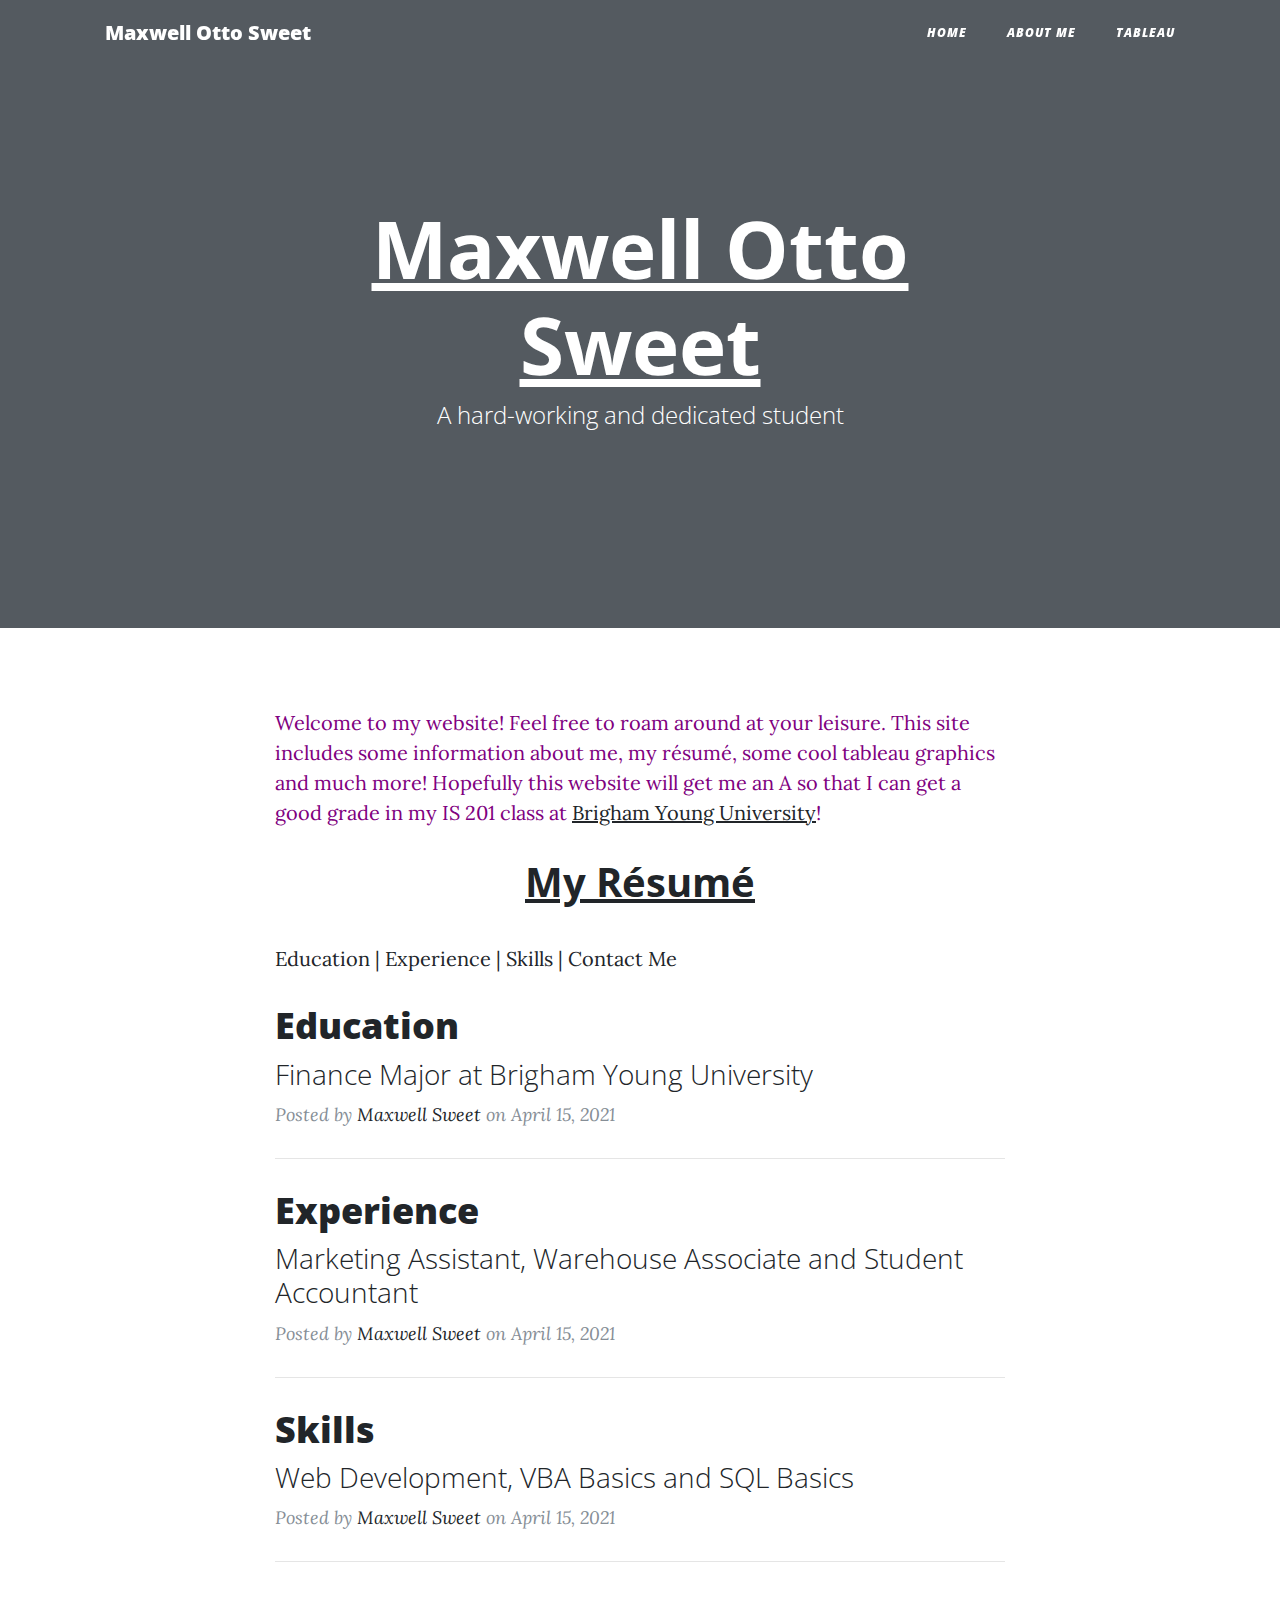
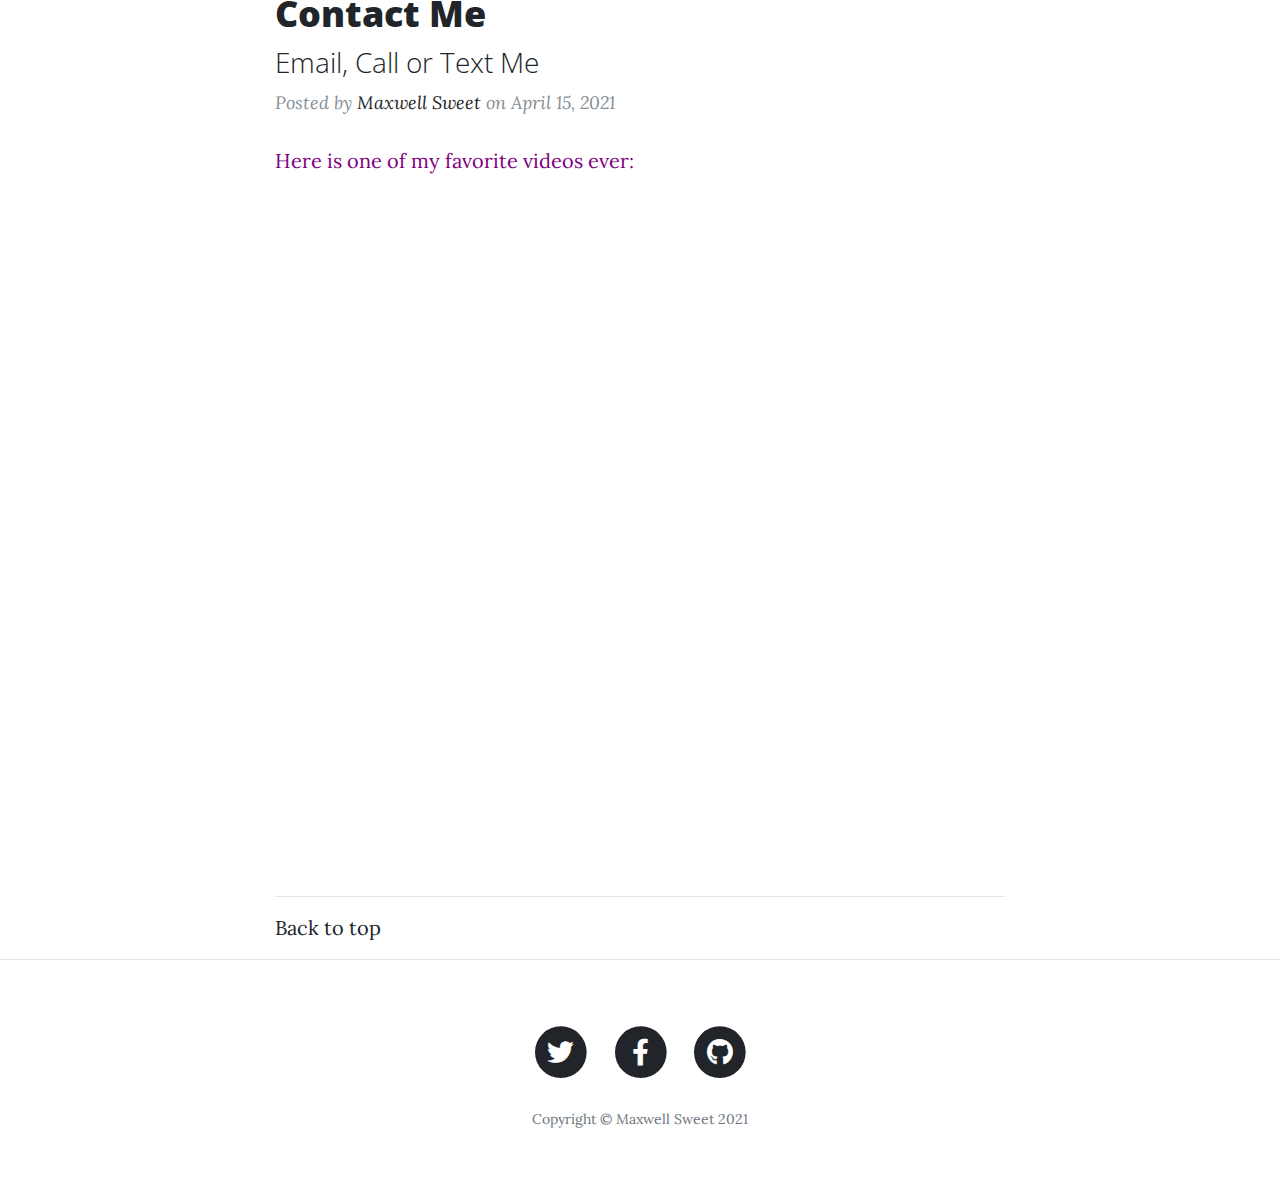
<file: index.html>
<!--Maxwell Sweet 4/17/21-->
<!DOCTYPE html>
<html lang="en">

<head>

  <meta charset="utf-8">
  <meta name="viewport" content="width=device-width, initial-scale=1, shrink-to-fit=no">
  <meta name="description" content="">
  <meta name="author" content="">

  <title>Maxwell Sweet - Home page</title>

  <!-- Bootstrap core CSS -->
  <link href="vendor/bootstrap/css/bootstrap.min.css" rel="stylesheet">

  <!-- Custom fonts for this template -->
  <link href="vendor/fontawesome-free/css/all.min.css" rel="stylesheet" type="text/css">
  <link href='https://fonts.googleapis.com/css?family=Lora:400,700,400italic,700italic' rel='stylesheet' type='text/css'>
  <link href='https://fonts.googleapis.com/css?family=Open+Sans:300italic,400italic,600italic,700italic,800italic,400,300,600,700,800' rel='stylesheet' type='text/css'>

  <!-- Custom styles for this template -->
  <link href="styles/clean-blog.min.css" rel="stylesheet">
  <link href="styles/mystyles.css" rel="stylesheet" type="text/css"


</head>

<body>

  <!-- Navigation -->
  <nav class="navbar navbar-expand-lg navbar-light fixed-top" id="mainNav">
    <div class="container">
      <a class="navbar-brand" href="index.html">Maxwell Otto Sweet</a>
      <button class="navbar-toggler navbar-toggler-right" type="button" data-toggle="collapse" data-target="#navbarResponsive" aria-controls="navbarResponsive" aria-expanded="false" aria-label="Toggle navigation">
        Menu
        <i class="fas fa-bars"></i>
      </button>
      <div class="collapse navbar-collapse" id="navbarResponsive">
        <ul class="navbar-nav ml-auto">
          <li class="nav-item">
            <a class="nav-link" href="index.html" >Home</a>
          </li>
          <li class="nav-item">
            <a class="nav-link" href="html/about.html">About Me</a>
          </li>
          <li class="nav-item">
            <a class="nav-link" href="html/tableau.html">Tableau</a>
          </li>
        </ul>
      </div>
    </div>
  </nav>
  
  <!-- Page Header -->
  <header class="masthead" style="background-image: url('https://media.istockphoto.com/photos/watercolor-textured-background-picture-id887755698?k=6&m=887755698&s=612x612&w=0&h=_yEUF8gLpWjZv5IgwuWkecNVt4X4P7vpuFBKCWIuR44=')">
    <div class="overlay" id="top"> </div>
    <div class="container">
      <div class="row">
        <div class="col-lg-8 col-md-10 mx-auto">
          <div class="site-heading">
            <h1>Maxwell Otto Sweet</h1>
            <span class="subheading">A hard-working and dedicated student</span>
          </div>
        </div>
      </div>
    </div>
  </header>

  <!-- Main Content -->
  <div class="container">
    <div class="row">
      <div class="col-lg-8 col-md-10 mx-auto">
        <p>Welcome to my website! Feel free to roam around at your leisure. This site includes some information about me, my résumé, some cool tableau graphics and much more! Hopefully this website will get me an A so that I can get a good grade in my IS 201 class at <a href="https://www.byu.edu/" target="_blank">Brigham Young University</a>!</p>
        <div class="post-preview">
          <h1 class="post-title">
            My Résumé
          </h1><br>
          <a href="#edu">Education</a> |
          <a href="#exp">Experience</a> |
          <a href="#ski">Skills</a> |
          <a href="#con">Contact Me</a>
          <a href="html/education.html">
            <h2 class="post-title" id="edu">
              Education
            </h2>
            <h3 class="post-subtitle">
              Finance Major at Brigham Young University
            </h3>
          </a>
          <p class="post-meta">Posted by
            <a href="#">Maxwell Sweet</a>
            on April 15, 2021</p>
        </div>
        <hr>
        <div class="post-preview">
          <a href="html/experience.html">
            <h2 class="post-title" id="exp">
              Experience
            </h2>
            <h3 class="post-subtitle">
              Marketing Assistant, Warehouse Associate and Student Accountant
            </h3>
          </a>
          <p class="post-meta">Posted by
            <a href="#">Maxwell Sweet</a>
            on April 15, 2021</p>
        </div>
        <hr>
        <div class="post-preview">
          <a href="html/skills.html">
            <h2 class="post-title" id="ski">
              Skills
            </h2>
            <h3 class="post-subtitle">
              Web Development, VBA Basics and SQL Basics
            </h3>
          </a>
          <p class="post-meta">Posted by
            <a href="#">Maxwell Sweet</a>
            on April 15, 2021</p>
        </div>
        <hr>
        <div class="post-preview">
          <a href="html/contact.html">
            <h2 class="post-title" id="con">
              Contact Me
            </h2>
            <h3 class="post-subtitle">
              Email, Call or Text Me
            </h3>
          </a>
          <p class="post-meta">Posted by
            <a href="#">Maxwell Sweet</a>
            on April 15, 2021</p>
        </div>
        <p>Here is one of my favorite videos ever:</p>
        <iframe width="888" height="666" src="https://www.youtube.com/embed/cVsQLlk-T0s" title="YouTube video player" frameborder="0" allow="accelerometer; autoplay; clipboard-write; encrypted-media; gyroscope; picture-in-picture" allowfullscreen></iframe>
        <hr>
        <a href="#top">Back to top</a>
      </div>
    </div>
  </div>

  <hr>

  <!-- Footer -->
  <footer>
    <div class="container">
      <div class="row">
        <div class="col-lg-8 col-md-10 mx-auto">
          <ul class="list-inline text-center">
            <li class="list-inline-item">
              <a href="https://twitter.com" target="_blank">
                <span class="fa-stack fa-lg">
                  <i class="fas fa-circle fa-stack-2x"></i>
                  <i class="fab fa-twitter fa-stack-1x fa-inverse"></i>
                </span>
              </a>
            </li>
            <li class="list-inline-item">
              <a href="https://facebook.com" target="_blank">
                <span class="fa-stack fa-lg">
                  <i class="fas fa-circle fa-stack-2x"></i>
                  <i class="fab fa-facebook-f fa-stack-1x fa-inverse"></i>
                </span>
              </a>
            </li>
            <li class="list-inline-item">
              <a href="https://github.com/" target="_blank">
                <span class="fa-stack fa-lg">
                  <i class="fas fa-circle fa-stack-2x"></i>
                  <i class="fab fa-github fa-stack-1x fa-inverse"></i>
                </span>
              </a>
            </li>
          </ul>
          <p class="copyright text-muted">Copyright &copy; Maxwell Sweet 2021</p>
        </div>
      </div>
    </div>
  </footer>

  <!-- Bootstrap core JavaScript -->
  <script src="vendor/jquery/jquery.min.js"></script>
  <script src="vendor/bootstrap/js/bootstrap.bundle.min.js"></script>

  <!-- Custom scripts for this template -->
  <script src="js/clean-blog.min.js"></script>

</body>

</html>
</file>
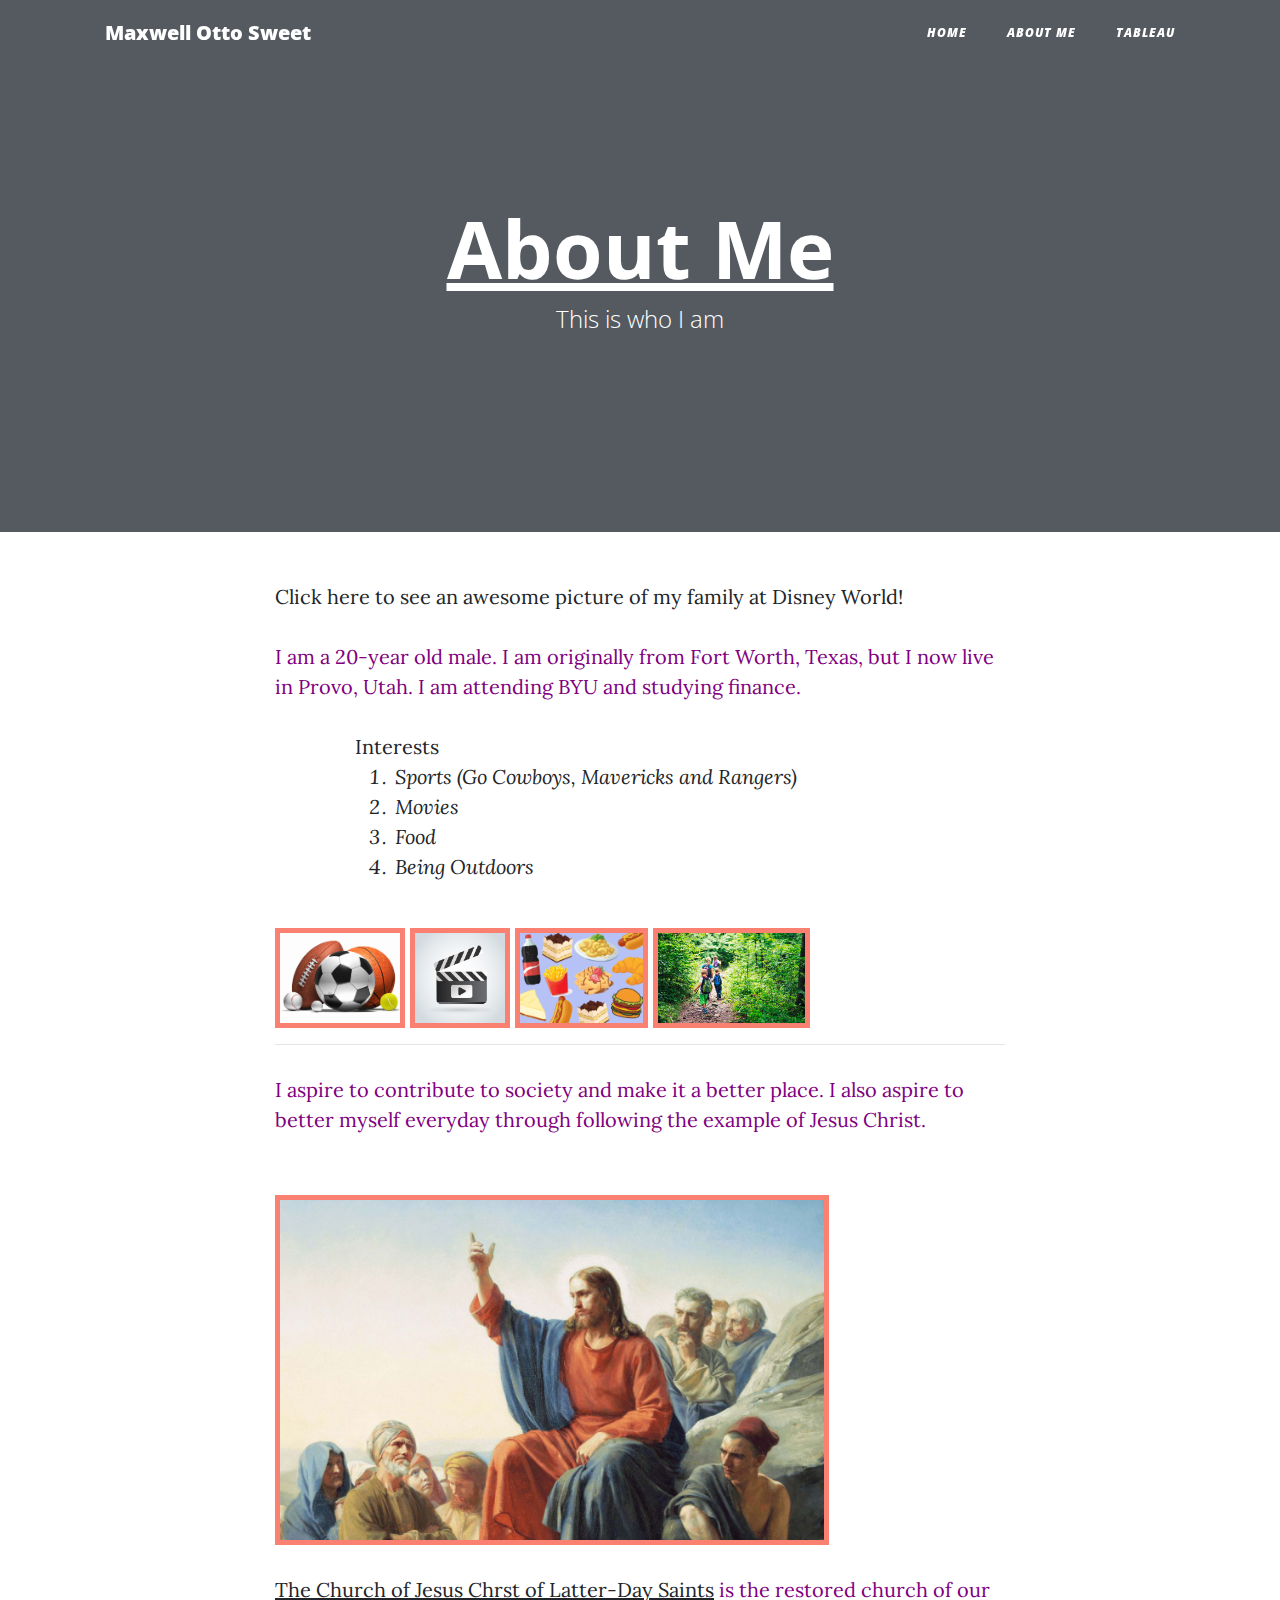
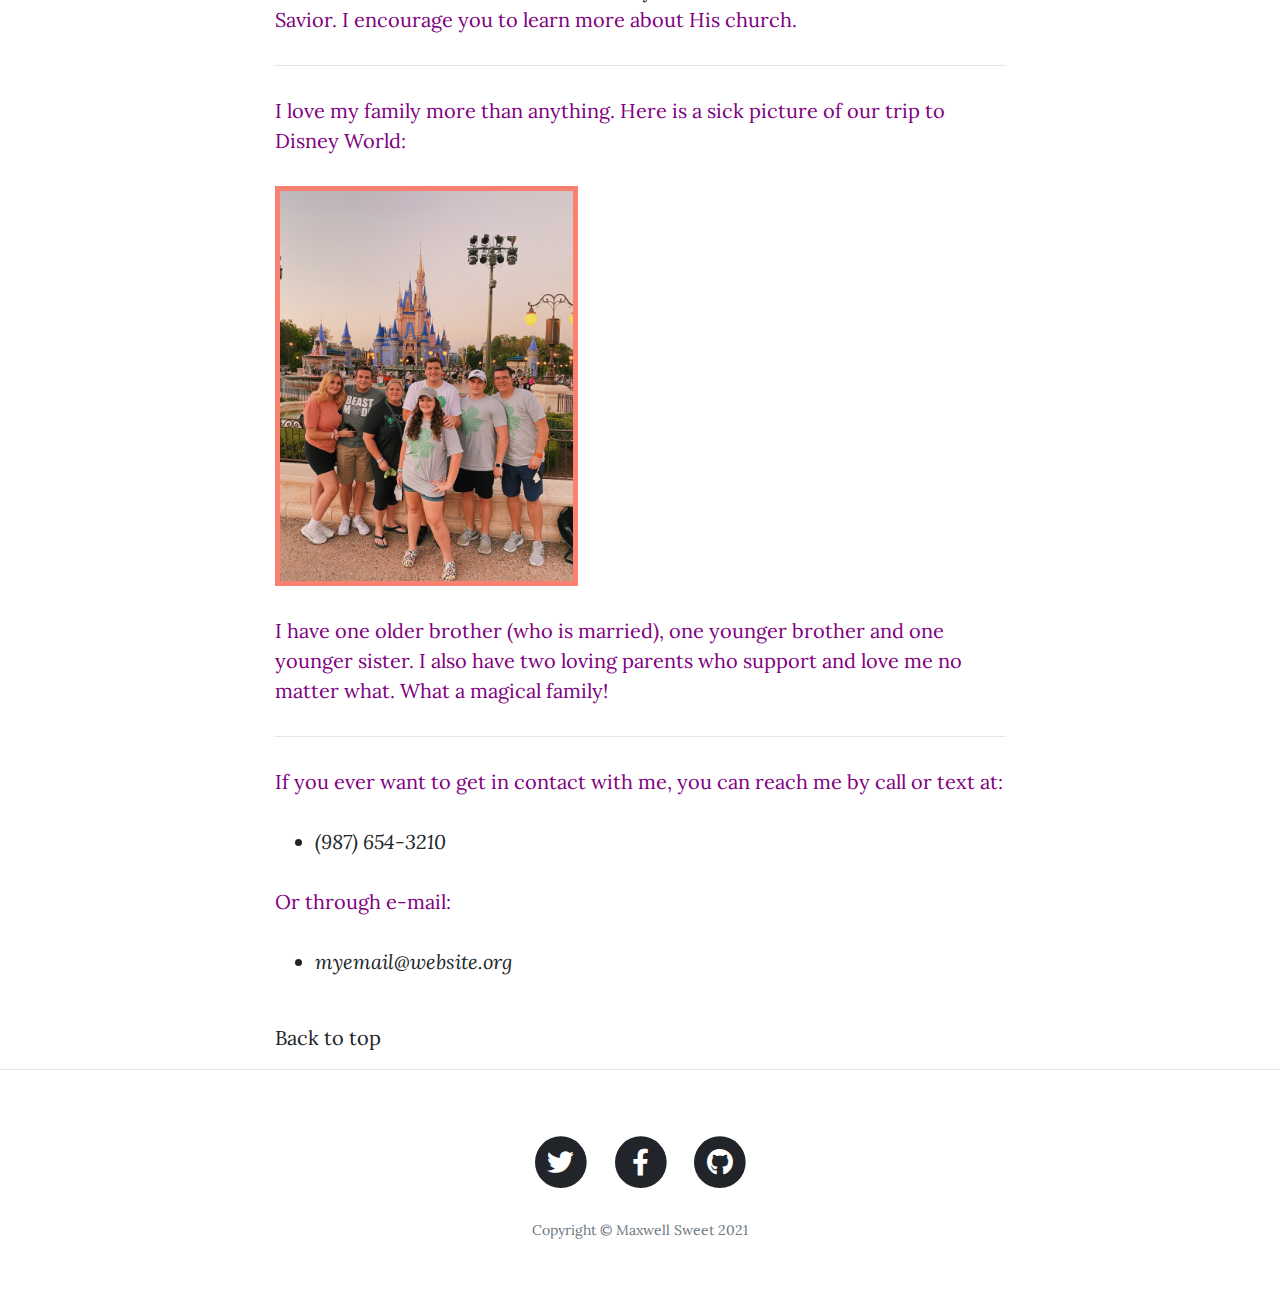
<file: html/about.html>
<!--Maxwell Sweet 4/17/21-->
<!DOCTYPE html>
<html lang="en">

<head>

  <meta charset="utf-8">
  <meta name="viewport" content="width=device-width, initial-scale=1, shrink-to-fit=no">
  <meta name="description" content="">
  <meta name="author" content="">

  <title>Maxwell Sweet - About Me</title>

  <!-- Bootstrap core CSS -->
  <link href="../vendor/bootstrap/css/bootstrap.min.css" rel="stylesheet">

  <!-- Custom fonts for this template -->
  <link href="../vendor/fontawesome-free/css/all.min.css" rel="stylesheet" type="text/css">
  <link href='https://fonts.googleapis.com/css?family=Lora:400,700,400italic,700italic' rel='stylesheet' type='text/css'>
  <link href='https://fonts.googleapis.com/css?family=Open+Sans:300italic,400italic,600italic,700italic,800italic,400,300,600,700,800' rel='stylesheet' type='text/css'>

  <!-- Custom styles for this template -->
  <link href="../styles/clean-blog.min.css" rel="stylesheet">
  <link href="../styles/mystyles.css" rel="stylesheet" type="text/css"
</head>

<body>

  <!-- Navigation -->
  <nav class="navbar navbar-expand-lg navbar-light fixed-top" id="mainNav">
    <div class="container">
      <a class="navbar-brand" href="../index.html">Maxwell Otto Sweet</a>
      <button class="navbar-toggler navbar-toggler-right" type="button" data-toggle="collapse" data-target="#navbarResponsive" aria-controls="navbarResponsive" aria-expanded="false" aria-label="Toggle navigation">
        Menu
        <i class="fas fa-bars"></i>
      </button>
      <div class="collapse navbar-collapse" id="navbarResponsive">
        <ul class="navbar-nav ml-auto">
          <li class="nav-item">
            <a class="nav-link" href="../index.html">Home</a>
          </li>
          <li class="nav-item">
            <a class="nav-link" href="about.html">About Me</a>
          </li>
          <li class="nav-item">
            <a class="nav-link" href="tableau.html">Tableau</a>
          </li>
        </ul>
      </div>
    </div>
  </nav>

  <!-- Page Header -->
  <header class="masthead" style="background-image: url('https://scontent-sjc3-1.xx.fbcdn.net/v/t1.6435-9/173976097_126036959553677_7488622445416660365_n.jpg?stp=dst-jpg_s960x960&_nc_cat=102&ccb=1-6&_nc_sid=e3f864&_nc_ohc=jxeSRINBOB4AX8pRzTy&_nc_ht=scontent-sjc3-1.xx&oh=00_AT899pr_lo6cB9CHmHtKUQ0nWAHTS-N9SKbtdI7jB12WGw&oe=62A5A7E1')">
    <div class="overlay" id="top"> </div>
    <div class="container">
      <div class="row">
        <div class="col-lg-8 col-md-10 mx-auto">
          <div class="page-heading">
            <h1>About Me</h1>
            <span class="subheading">This is who I am</span>
          </div>
        </div>
      </div>
    </div>
  </header>

  <!-- Main Content -->
  <div class="container">
    <div class="row">
      <div class="col-lg-8 col-md-10 mx-auto">
        <a href="#fam">Click here to see an awesome picture of my family at Disney World!</a>
        <p>I am a 20-year old male. I am originally from Fort Worth, Texas, but I now live in Provo, Utah. I am attending BYU and studying finance.</p>
        <ol>
            <ul>
              Interests
              <ol>
                <li>Sports (Go Cowboys, Mavericks and Rangers)</li>
                <li>Movies</li>
                <li>Food</li>
                <li>Being Outdoors</li>
              </ol>
            </ul>
        </ol>
        <br>
        <img src="../images/sports.jpg" height="100" alt="sports">
        <img src="../images/movies.jpg" height="100" alt="movies">
        <img src="../images/food.jpg" height="100" alt="food">
        <img src="../images/outdoors.jpg" height="100" alt="outdoors">
        <hr>
        <p>I aspire to contribute to society and make it a better place. I also aspire to better myself everyday through following the example of Jesus Christ.</p>
        <br>
        <img src="../images/jesus.jpg" height="350" alt="Jesus Christ">
        <p><a href="https://www.churchofjesuschrist.org/?lang=eng" target="_blank">The Church of Jesus Chrst of Latter-Day Saints</a> is the restored church of our Savior. I encourage you to learn more about His church.</p>
        <hr>
        <p id="fam">I love my family more than anything. Here is a sick picture of our trip to Disney World:</p>
        <img src="../images/family.JPG" height="400" alt="my family">
        <p>I have one older brother (who is married), one younger brother and one younger sister. I also have two loving parents who support and love me no matter what. What a magical family!</p>
        <hr>
        <p>If you ever want to get in contact with me, you can reach me by call or text at:</p>
        <ul>
          <li>(987) 654-3210</li>
        </ul>
        <p>Or through e-mail:</p>
        <ul>
          <li>myemail@website.org</li>
        </ul>
        <br>
        <a href="#top">Back to top</a>
      </div>
    </div>
  </div>

  <hr>

  <!-- Footer -->
  <footer>
    <div class="container">
      <div class="row">
        <div class="col-lg-8 col-md-10 mx-auto">
          <ul class="list-inline text-center">
            <li class="list-inline-item">
              <a href="https://twitter.com" target="_blank">
                <span class="fa-stack fa-lg">
                  <i class="fas fa-circle fa-stack-2x"></i>
                  <i class="fab fa-twitter fa-stack-1x fa-inverse"></i>
                </span>
              </a>
            </li>
            <li class="list-inline-item">
              <a href="https://facebook.com" target="_blank">
                <span class="fa-stack fa-lg">
                  <i class="fas fa-circle fa-stack-2x"></i>
                  <i class="fab fa-facebook-f fa-stack-1x fa-inverse"></i>
                </span>
              </a>
            </li>
            <li class="list-inline-item">
              <a href="https://github.com/" target="_blank">
                <span class="fa-stack fa-lg">
                  <i class="fas fa-circle fa-stack-2x"></i>
                  <i class="fab fa-github fa-stack-1x fa-inverse"></i>
                </span>
              </a>
            </li>
          </ul>
          <p class="copyright text-muted">Copyright &copy; Maxwell Sweet 2021</p>
        </div>
      </div>
    </div>
  </footer>

  <!-- Bootstrap core JavaScript -->
  <script src="../vendor/jquery/jquery.min.js"></script>
  <script src="../vendor/bootstrap/js/bootstrap.bundle.min.js"></script>

  <!-- Custom scripts for this template -->
  <script src="../js/clean-blog.min.js"></script>

</body>

</html>
</file>
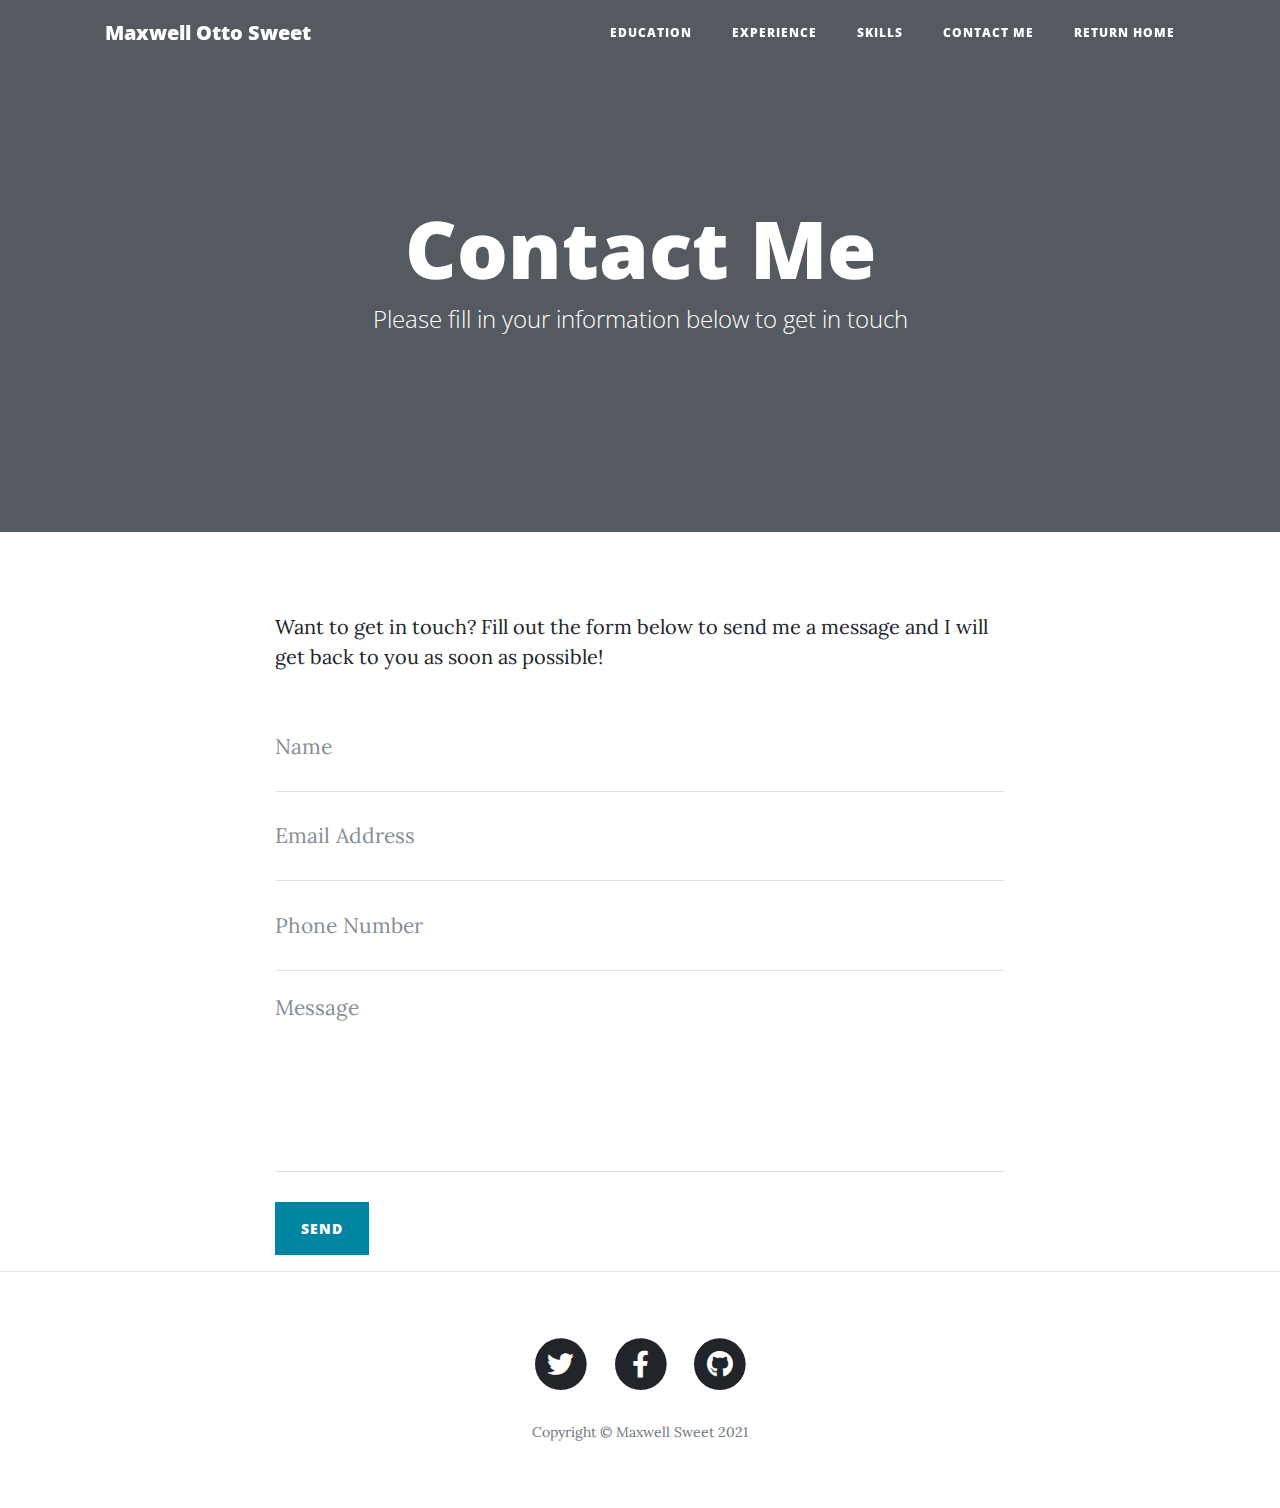
<file: html/contact.html>
<!--Maxwell Sweet 4/17/21-->
<!DOCTYPE html>
<html lang="en">

<head>

  <meta charset="utf-8">
  <meta name="viewport" content="width=device-width, initial-scale=1, shrink-to-fit=no">
  <meta name="description" content="">
  <meta name="author" content="">

  <title>Maxwell Sweet - Contact</title>

  <!-- Bootstrap core CSS -->
  <link href="../vendor/bootstrap/css/bootstrap.min.css" rel="stylesheet">

  <!-- Custom fonts for this template -->
  <link href="../vendor/fontawesome-free/css/all.min.css" rel="stylesheet" type="text/css">
  <link href='https://fonts.googleapis.com/css?family=Lora:400,700,400italic,700italic' rel='stylesheet' type='text/css'>
  <link href='https://fonts.googleapis.com/css?family=Open+Sans:300italic,400italic,600italic,700italic,800italic,400,300,600,700,800' rel='stylesheet' type='text/css'>

  <!-- Custom styles for this template -->
  <link href="../styles/clean-blog.min.css" rel="stylesheet">

</head>

<body>

  <!-- Navigation -->
  <nav class="navbar navbar-expand-lg navbar-light fixed-top" id="mainNav">
    <div class="container">
      <a class="navbar-brand" href="../index.html">Maxwell Otto Sweet</a>
      <button class="navbar-toggler navbar-toggler-right" type="button" data-toggle="collapse" data-target="#navbarResponsive" aria-controls="navbarResponsive" aria-expanded="false" aria-label="Toggle navigation">
        Menu
        <i class="fas fa-bars"></i>
      </button>
      <div class="collapse navbar-collapse" id="navbarResponsive">
        <ul class="navbar-nav ml-auto">
          <li class="nav-item">
            <a class="nav-link" href="education.html">Education</a>
          </li>
          <li class="nav-item">
            <a class="nav-link" href="experience.html">Experience</a>
          </li>
          <li class="nav-item">
            <a class="nav-link" href="skills.html">Skills</a>
          </li>
          <li class="nav-item">
            <a class="nav-link" href="contact.html">Contact Me</a>
          </li>
          <li class="nav-item">
            <a class="nav-link" href="../index.html">Return Home</a>
          </li>
        </ul>
      </div>
    </div>
  </nav>

  <!-- Page Header -->
  <header class="masthead" style="background-image: url('https://images.pexels.com/photos/163007/phone-old-year-built-1955-bakelite-163007.jpeg?auto=compress&cs=tinysrgb&h=750&w=1260')">
    <div class="overlay"></div>
    <div class="container">
      <div class="row">
        <div class="col-lg-8 col-md-10 mx-auto">
          <div class="page-heading">
            <h1>Contact Me</h1>
            <span class="subheading">Please fill in your information below to get in touch</span>
          </div>
        </div>
      </div>
    </div>
  </header>

  <!-- Main Content -->
  <div class="container">
    <div class="row">
      <div class="col-lg-8 col-md-10 mx-auto">
        <p>Want to get in touch? Fill out the form below to send me a message and I will get back to you as soon as possible!</p>
        <!-- Contact Form - Enter your email address on line 19 of the mail/contact_me.php file to make this form work. -->
        <!-- WARNING: Some web hosts do not allow emails to be sent through forms to common mail hosts like Gmail or Yahoo. It's recommended that you use a private domain email address! -->
        <!-- To use the contact form, your site must be on a live web host with PHP! The form will not work locally! -->
        <form name="sentMessage" id="contactForm" novalidate>
          <div class="control-group">
            <div class="form-group floating-label-form-group controls">
              <label>Name</label>
              <input type="text" class="form-control" placeholder="Name" id="name" required data-validation-required-message="Please enter your name.">
              <p class="help-block text-danger"></p>
            </div>
          </div>
          <div class="control-group">
            <div class="form-group floating-label-form-group controls">
              <label>Email Address</label>
              <input type="email" class="form-control" placeholder="Email Address" id="email" required data-validation-required-message="Please enter your email address.">
              <p class="help-block text-danger"></p>
            </div>
          </div>
          <div class="control-group">
            <div class="form-group col-xs-12 floating-label-form-group controls">
              <label>Phone Number</label>
              <input type="tel" class="form-control" placeholder="Phone Number" id="phone" required data-validation-required-message="Please enter your phone number.">
              <p class="help-block text-danger"></p>
            </div>
          </div>
          <div class="control-group">
            <div class="form-group floating-label-form-group controls">
              <label>Message</label>
              <textarea rows="5" class="form-control" placeholder="Message" id="message" required data-validation-required-message="Please enter a message."></textarea>
              <p class="help-block text-danger"></p>
            </div>
          </div>
          <br>
          <div id="success"></div>
          <button type="submit" class="btn btn-primary" id="sendMessageButton">Send</button>
        </form>
      </div>
    </div>
  </div>

  <hr>

  <!-- Footer -->
  <footer>
    <div class="container">
      <div class="row">
        <div class="col-lg-8 col-md-10 mx-auto">
          <ul class="list-inline text-center">
            <li class="list-inline-item">
              <a href="https://twitter.com" target="_blank">
                <span class="fa-stack fa-lg">
                  <i class="fas fa-circle fa-stack-2x"></i>
                  <i class="fab fa-twitter fa-stack-1x fa-inverse"></i>
                </span>
              </a>
            </li>
            <li class="list-inline-item">
              <a href="https://facebook.com" target="_blank">
                <span class="fa-stack fa-lg">
                  <i class="fas fa-circle fa-stack-2x"></i>
                  <i class="fab fa-facebook-f fa-stack-1x fa-inverse"></i>
                </span>
              </a>
            </li>
            <li class="list-inline-item">
              <a href="https://github.com/" target="_blank">
                <span class="fa-stack fa-lg">
                  <i class="fas fa-circle fa-stack-2x"></i>
                  <i class="fab fa-github fa-stack-1x fa-inverse"></i>
                </span>
              </a>
            </li>
          </ul>
          <p class="copyright text-muted">Copyright &copy; Maxwell Sweet 2021</p>
        </div>
      </div>
    </div>
  </footer>

  <!-- Bootstrap core JavaScript -->
  <script src="../vendor/jquery/jquery.min.js"></script>
  <script src="../vendor/bootstrap/js/bootstrap.bundle.min.js"></script>

  <!-- Contact Form JavaScript -->
  <script src="../js/jqBootstrapValidation.js"></script>
  <script src="../js/contact_me.js"></script>

  <!-- Custom scripts for this template -->
  <script src="../js/clean-blog.min.js"></script>

</body>

</html>
</file>
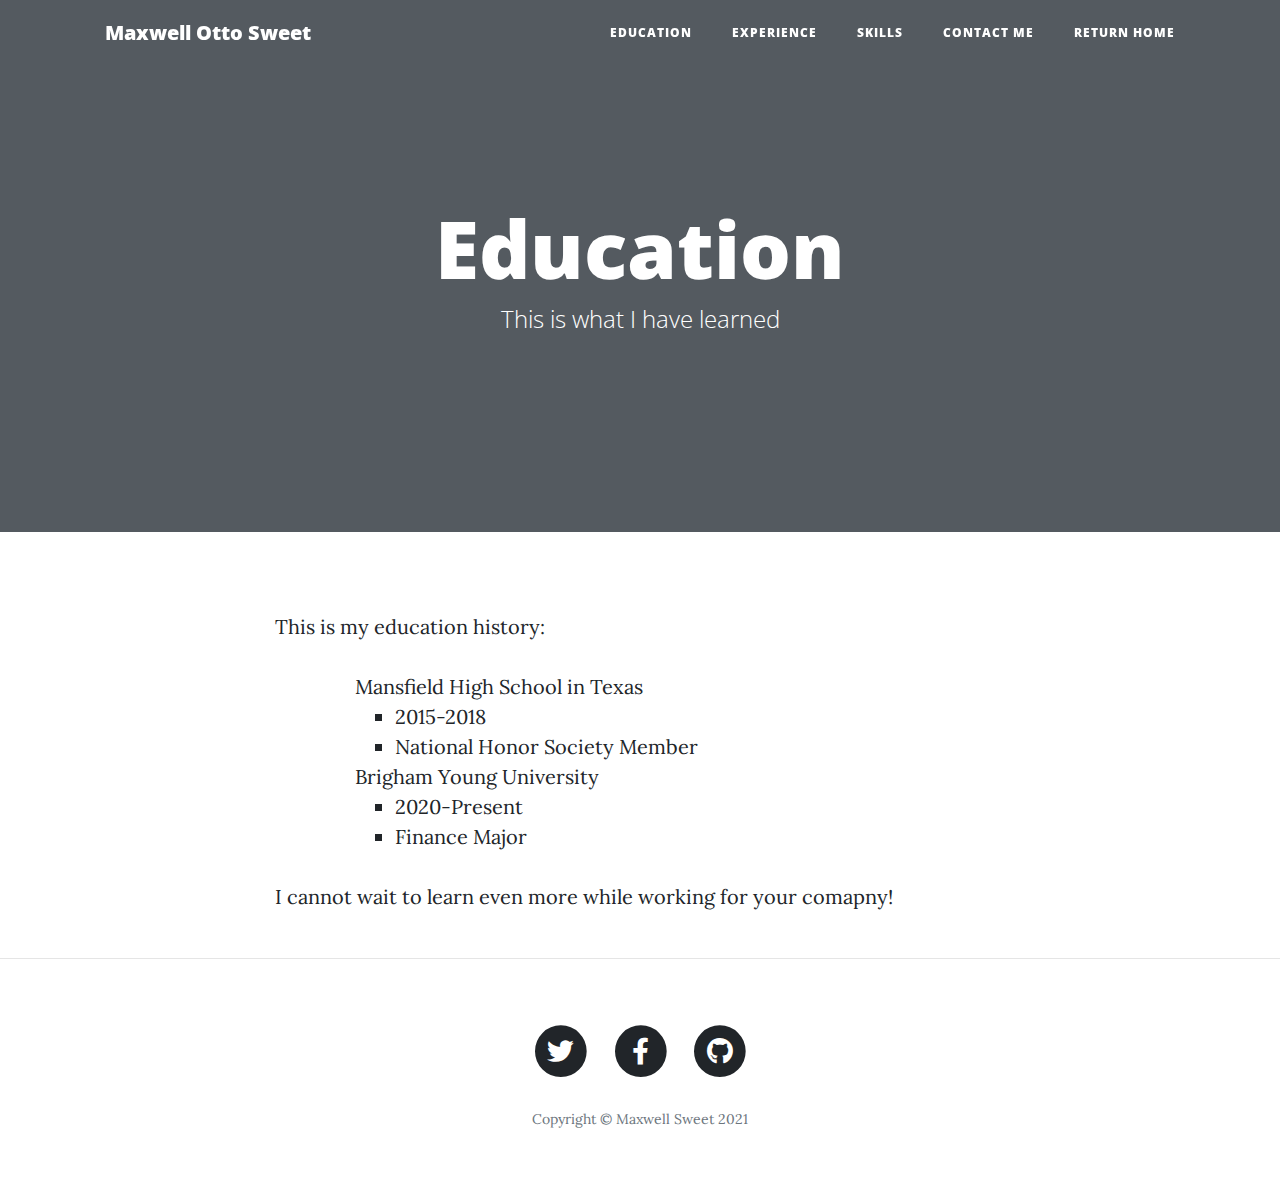
<file: html/education.html>
<!--Maxwell Sweet 4/17/21-->
<!DOCTYPE html>
<html lang="en">

<head>

  <meta charset="utf-8">
  <meta name="viewport" content="width=device-width, initial-scale=1, shrink-to-fit=no">
  <meta name="description" content="">
  <meta name="author" content="">

  <title>Maxwell Sweet - Education</title>

  <!-- Bootstrap core CSS -->
  <link href="../vendor/bootstrap/css/bootstrap.min.css" rel="stylesheet">

  <!-- Custom fonts for this template -->
  <link href="../vendor/fontawesome-free/css/all.min.css" rel="stylesheet" type="text/css">
  <link href='https://fonts.googleapis.com/css?family=Lora:400,700,400italic,700italic' rel='stylesheet' type='text/css'>
  <link href='https://fonts.googleapis.com/css?family=Open+Sans:300italic,400italic,600italic,700italic,800italic,400,300,600,700,800' rel='stylesheet' type='text/css'>

  <!-- Custom styles for this template -->
  <link href="../styles/clean-blog.min.css" rel="stylesheet">

</head>

<body>

  <!-- Navigation -->
  <nav class="navbar navbar-expand-lg navbar-light fixed-top" id="mainNav">
    <div class="container">
      <a class="navbar-brand" href="../index.html">Maxwell Otto Sweet</a>
      <button class="navbar-toggler navbar-toggler-right" type="button" data-toggle="collapse" data-target="#navbarResponsive" aria-controls="navbarResponsive" aria-expanded="false" aria-label="Toggle navigation">
        Menu
        <i class="fas fa-bars"></i>
      </button>
      <div class="collapse navbar-collapse" id="navbarResponsive">
        <ul class="navbar-nav ml-auto">
          <li class="nav-item">
            <a class="nav-link" href="education.html">Education</a>
          </li>
          <li class="nav-item">
            <a class="nav-link" href="experience.html">Experience</a>
          </li>
          <li class="nav-item">
            <a class="nav-link" href="skills.html">Skills</a>
          </li>
          <li class="nav-item">
            <a class="nav-link" href="contact.html">Contact Me</a>
          </li>
          <li class="nav-item">
            <a class="nav-link" href="../index.html">Return Home</a>
          </li>
        </ul>
      </div>
    </div>
  </nav>

  <!-- Page Header -->
  <header class="masthead" style="background-image: url('https://i.pinimg.com/564x/7d/7f/94/7d7f94a13e8d5e0752198707d6d3082c.jpg')">
    <div class="overlay"></div>
    <div class="container">
      <div class="row">
        <div class="col-lg-8 col-md-10 mx-auto">
          <div class="page-heading">
            <h1>Education</h1>
            <span class="subheading">This is what I have learned</span>
          </div>
        </div>
      </div>
    </div>
  </header>

  <!-- Main Content -->
  <div class="container">
    <div class="row">
      <div class="col-lg-8 col-md-10 mx-auto">
        <p>This is my education history:</p>
        <ol>
          <ul>
            Mansfield High School in Texas
            <ul>
              <li> 2015-2018</li>
              <li>National Honor Society Member</li>
            </ul>
          </ul>
          <ul>
            Brigham Young University
            <ul>
              <li>2020-Present</li>
              <li>Finance Major</li>
            </ul>
          </ul>
        </ol>
        <p>I cannot wait to learn even more while working for your comapny!</p>
      </div>
    </div>
  </div>

  <hr>

  <!-- Footer -->
  <footer>
    <div class="container">
      <div class="row">
        <div class="col-lg-8 col-md-10 mx-auto">
          <ul class="list-inline text-center">
            <li class="list-inline-item">
              <a href="https://twitter.com" target="_blank">
                <span class="fa-stack fa-lg">
                  <i class="fas fa-circle fa-stack-2x"></i>
                  <i class="fab fa-twitter fa-stack-1x fa-inverse"></i>
                </span>
              </a>
            </li>
            <li class="list-inline-item">
              <a href="https://facebook.com" target="_blank">
                <span class="fa-stack fa-lg">
                  <i class="fas fa-circle fa-stack-2x"></i>
                  <i class="fab fa-facebook-f fa-stack-1x fa-inverse"></i>
                </span>
              </a>
            </li>
            <li class="list-inline-item">
              <a href="https://github.com/" target="_blank">
                <span class="fa-stack fa-lg">
                  <i class="fas fa-circle fa-stack-2x"></i>
                  <i class="fab fa-github fa-stack-1x fa-inverse"></i>
                </span>
              </a>
            </li>
          </ul>
          <p class="copyright text-muted">Copyright &copy; Maxwell Sweet 2021</p>
        </div>
      </div>
    </div>
  </footer>

  <!-- Bootstrap core JavaScript -->
  <script src="../vendor/jquery/jquery.min.js"></script>
  <script src="../vendor/bootstrap/js/bootstrap.bundle.min.js"></script>

  <!-- Custom scripts for this template -->
  <script src="../js/clean-blog.min.js"></script>

</body>

</html>
</file>
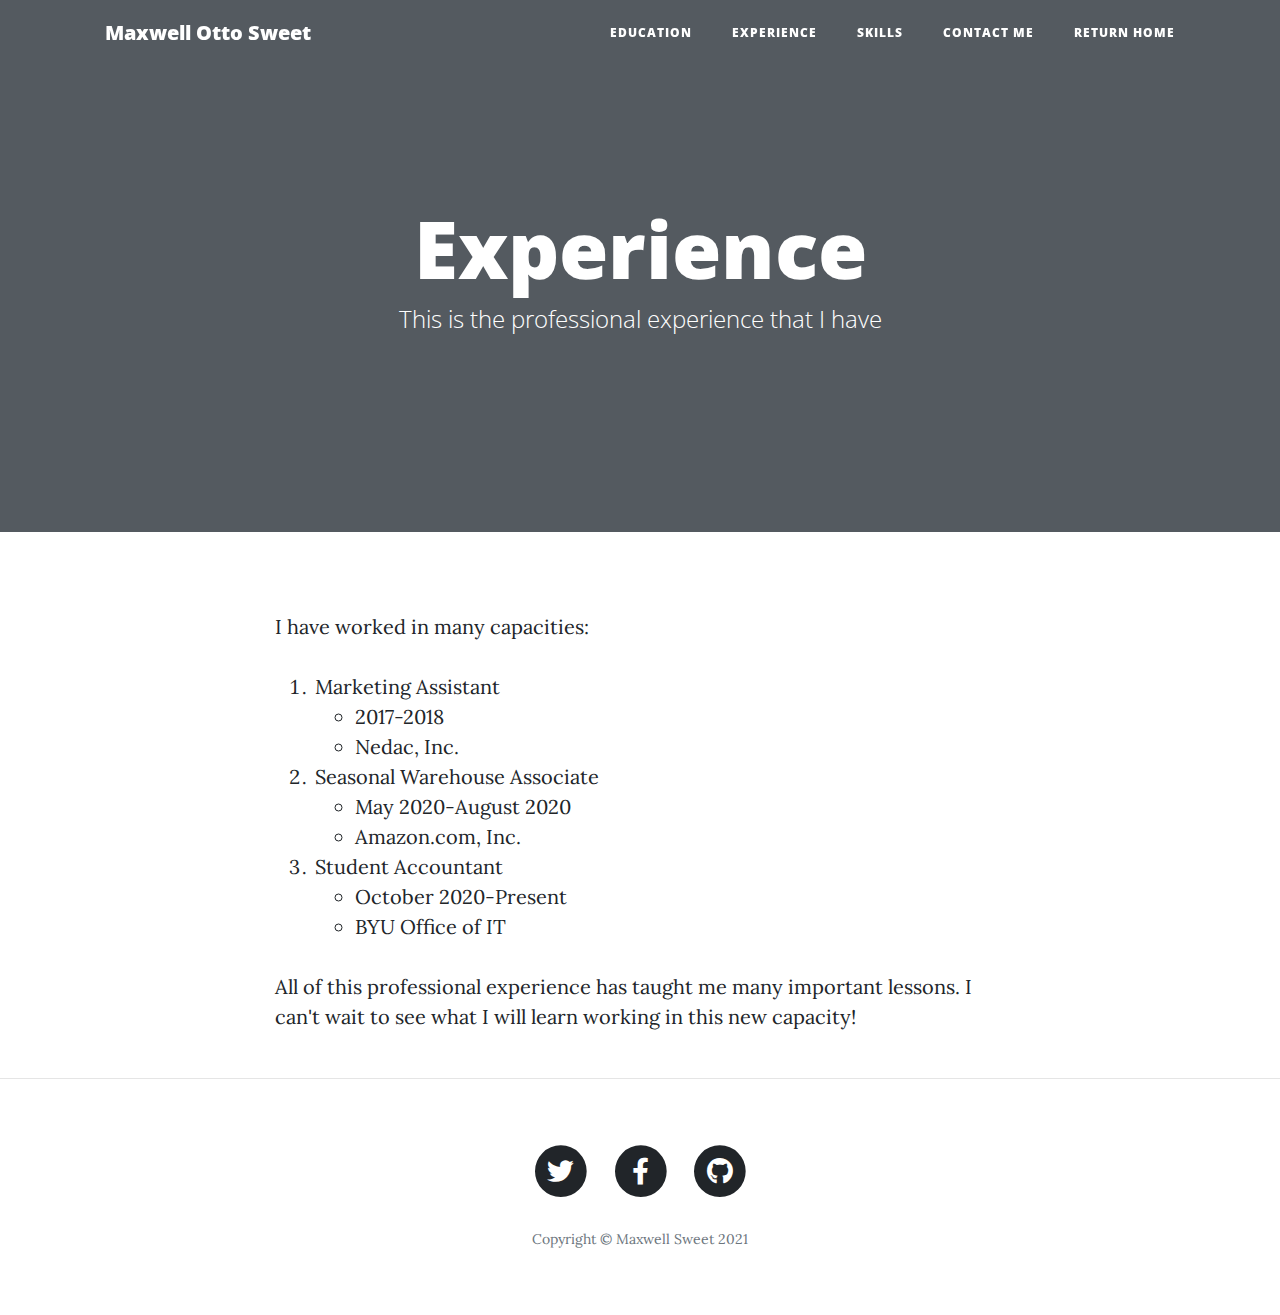
<file: html/experience.html>
<!--Maxwell Sweet 4/17/21-->
<!DOCTYPE html>
<html lang="en">

<head>

  <meta charset="utf-8">
  <meta name="viewport" content="width=device-width, initial-scale=1, shrink-to-fit=no">
  <meta name="description" content="">
  <meta name="author" content="">

  <title>Maxwell Sweet - Experience</title>

  <!-- Bootstrap core CSS -->
  <link href="../vendor/bootstrap/css/bootstrap.min.css" rel="stylesheet">

  <!-- Custom fonts for this template -->
  <link href="../vendor/fontawesome-free/css/all.min.css" rel="stylesheet" type="text/css">
  <link href='https://fonts.googleapis.com/css?family=Lora:400,700,400italic,700italic' rel='stylesheet' type='text/css'>
  <link href='https://fonts.googleapis.com/css?family=Open+Sans:300italic,400italic,600italic,700italic,800italic,400,300,600,700,800' rel='stylesheet' type='text/css'>

  <!-- Custom styles for this template -->
  <link href="../styles/clean-blog.min.css" rel="stylesheet">

</head>

<body>

  <!-- Navigation -->
  <nav class="navbar navbar-expand-lg navbar-light fixed-top" id="mainNav">
    <div class="container">
      <a class="navbar-brand" href="../index.html">Maxwell Otto Sweet</a>
      <button class="navbar-toggler navbar-toggler-right" type="button" data-toggle="collapse" data-target="#navbarResponsive" aria-controls="navbarResponsive" aria-expanded="false" aria-label="Toggle navigation">
        Menu
        <i class="fas fa-bars"></i>
      </button>
      <div class="collapse navbar-collapse" id="navbarResponsive">
        <ul class="navbar-nav ml-auto">
          <li class="nav-item">
            <a class="nav-link" href="education.html">Education</a>
          </li>
          <li class="nav-item">
            <a class="nav-link" href="experience.html">Experience</a>
          </li>
          <li class="nav-item">
            <a class="nav-link" href="skills.html">Skills</a>
          </li>
          <li class="nav-item">
            <a class="nav-link" href="contact.html">Contact Me</a>
          </li>
          <li class="nav-item">
            <a class="nav-link" href="../index.html">Return Home</a>
          </li>
        </ul>
      </div>
    </div>
  </nav>

  <!-- Page Header -->
  <header class="masthead" style="background-image: url('https://png.pngtree.com/thumb_back/fh260/background/20190223/ourmid/pngtree-pure-color-watercolor-graffiti-gradient-background-board-design-board-design-image_66713.jpg')">
    <div class="overlay"></div>
    <div class="container">
      <div class="row">
        <div class="col-lg-8 col-md-10 mx-auto">
          <div class="page-heading">
            <h1>Experience</h1>
            <span class="subheading">This is the professional experience that I have</span>
          </div>
        </div>
      </div>
    </div>
  </header>

  <!-- Main Content -->
  <div class="container">
    <div class="row">
      <div class="col-lg-8 col-md-10 mx-auto">
        <p>I have worked in many capacities:</p>
          <ol>
            <li>Marketing Assistant</li>
            <ul>
              <li> 2017-2018</li>
              <li>Nedac, Inc.</li>
            </ul>
            <li>Seasonal Warehouse Associate</li>
            <ul>
              <li>May 2020-August 2020</li>
              <li>Amazon.com, Inc.</li>
            </ul>
            <li>Student Accountant</li>
            <ul>
              <li>October 2020-Present</li>
              <li>BYU Office of IT</li>
            </ul>
          </ol>
       <p>All of this professional experience has taught me many important lessons. I can't wait to see what  I will learn working in this new capacity!</p>
      </div>
    </div>
  </div>

  <hr>

  <!-- Footer -->
  <footer>
    <div class="container">
      <div class="row">
        <div class="col-lg-8 col-md-10 mx-auto">
          <ul class="list-inline text-center">
            <li class="list-inline-item">
              <a href="https://twitter.com" target="_blank">
                <span class="fa-stack fa-lg">
                  <i class="fas fa-circle fa-stack-2x"></i>
                  <i class="fab fa-twitter fa-stack-1x fa-inverse"></i>
                </span>
              </a>
            </li>
            <li class="list-inline-item">
              <a href="https://facebook.com" target="_blank">
                <span class="fa-stack fa-lg">
                  <i class="fas fa-circle fa-stack-2x"></i>
                  <i class="fab fa-facebook-f fa-stack-1x fa-inverse"></i>
                </span>
              </a>
            </li>
            <li class="list-inline-item">
              <a href="https://github.com/" target="_blank">
                <span class="fa-stack fa-lg">
                  <i class="fas fa-circle fa-stack-2x"></i>
                  <i class="fab fa-github fa-stack-1x fa-inverse"></i>
                </span>
              </a>
            </li>
          </ul>
          <p class="copyright text-muted">Copyright &copy; Maxwell Sweet 2021</p>
        </div>
      </div>
    </div>
  </footer>

  <!-- Bootstrap core JavaScript -->
  <script src="../vendor/jquery/jquery.min.js"></script>
  <script src="../vendor/bootstrap/js/bootstrap.bundle.min.js"></script>

  <!-- Custom scripts for this template -->
  <script src="../js/clean-blog.min.js"></script>

</body>

</html>
</file>
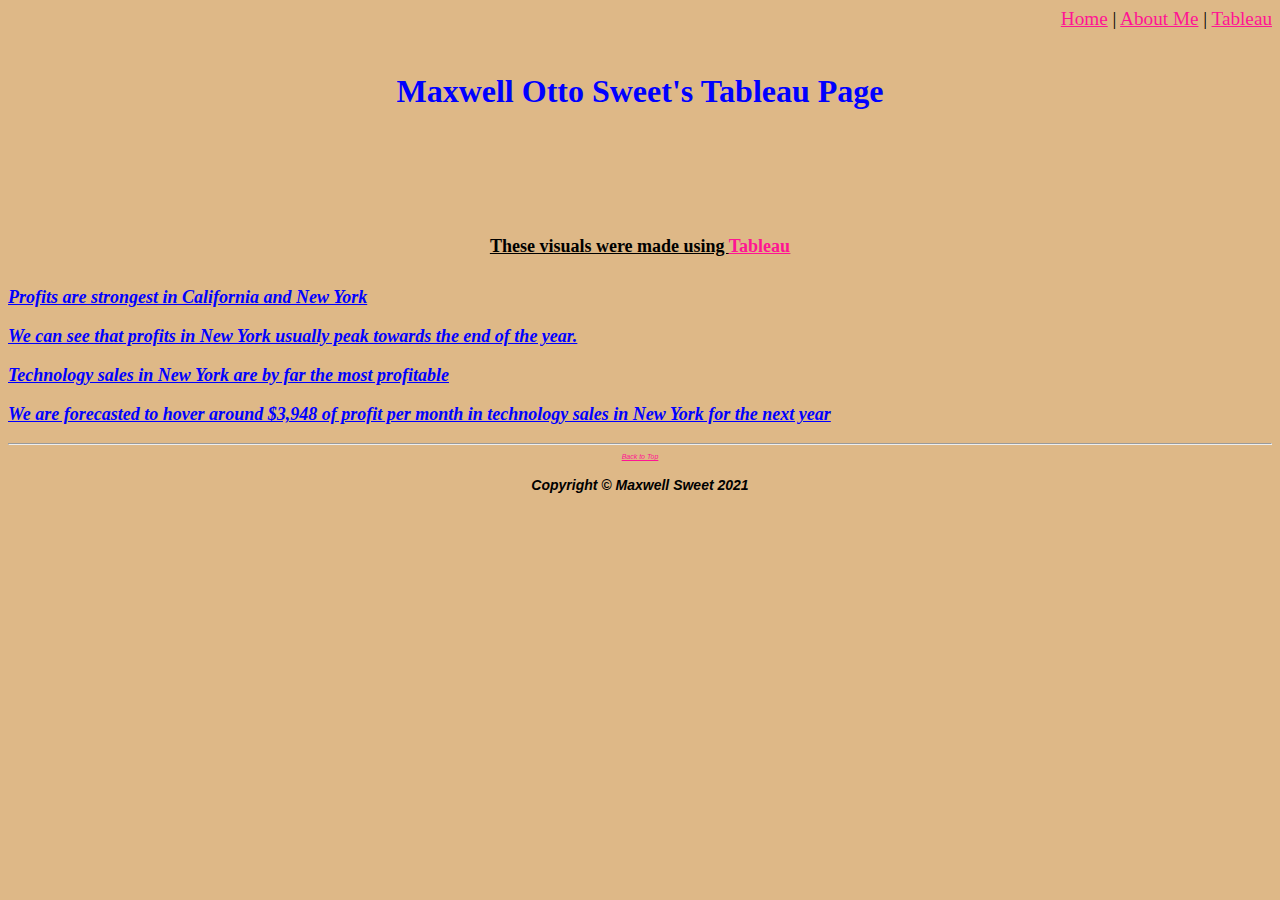
<file: html/tableau.html>
<!--Maxwell Sweet 4/17/2021-->
<!DOCTYPE html>
<html>
    <head>
        <title>Tableau Dashboard</title>
        <link href="../styles/bootstyles.css" rel="stylesheet" type="text/css">
        <div id="top" class="page"> 
            <a href="../index.html">Home</a> | 
            <a href="about.html">About Me</a> | 
            <a href="#">Tableau</a>
        </div>
        <h4 class="fullname">Maxwell Otto Sweet's Tableau Page</h4>
    </head>
    <br><br><br>
    <body>
        
        <h5 style="text-align: center;">These visuals were made using <a href="https://www.tableau.com/" target="_blank">Tableau</a></h5>
        <div class="caption">
            <div class='tableauPlaceholder' id='viz1618684570172' style='position: relative'><noscript><a href='#'><img alt='Profits per State in the U.S.A. ' src='https:&#47;&#47;public.tableau.com&#47;static&#47;images&#47;Pr&#47;ProfitsperState_16186823895190&#47;Sheet14&#47;1_rss.png' style='border: none' /></a></noscript><object class='tableauViz'  style='display:none;'><param name='host_url' value='https%3A%2F%2Fpublic.tableau.com%2F' /> <param name='embed_code_version' value='3' /> <param name='site_root' value='' /><param name='name' value='ProfitsperState_16186823895190&#47;Sheet14' /><param name='tabs' value='no' /><param name='toolbar' value='yes' /><param name='static_image' value='https:&#47;&#47;public.tableau.com&#47;static&#47;images&#47;Pr&#47;ProfitsperState_16186823895190&#47;Sheet14&#47;1.png' /> <param name='animate_transition' value='yes' /><param name='display_static_image' value='yes' /><param name='display_spinner' value='yes' /><param name='display_overlay' value='yes' /><param name='display_count' value='yes' /><param name='language' value='en' /></object></div>                <script type='text/javascript'>                    var divElement = document.getElementById('viz1618684570172');                    var vizElement = divElement.getElementsByTagName('object')[0];                    vizElement.style.width='100%';vizElement.style.height=(divElement.offsetWidth*0.75)+'px';                    var scriptElement = document.createElement('script');                    scriptElement.src = 'https://public.tableau.com/javascripts/api/viz_v1.js';                    vizElement.parentNode.insertBefore(scriptElement, vizElement);                </script>
            <p>Profits are strongest in California and New York</p>
            <div class='tableauPlaceholder' id='viz1618684814769' style='position: relative'><noscript><a href='#'><img alt='Profits in New York Over for 2013 and 2014 ' src='https:&#47;&#47;public.tableau.com&#47;static&#47;images&#47;Pr&#47;ProfitsinNewYorkoverthelast2years&#47;Sheet15&#47;1_rss.png' style='border: none' /></a></noscript><object class='tableauViz'  style='display:none;'><param name='host_url' value='https%3A%2F%2Fpublic.tableau.com%2F' /> <param name='embed_code_version' value='3' /> <param name='site_root' value='' /><param name='name' value='ProfitsinNewYorkoverthelast2years&#47;Sheet15' /><param name='tabs' value='no' /><param name='toolbar' value='yes' /><param name='static_image' value='https:&#47;&#47;public.tableau.com&#47;static&#47;images&#47;Pr&#47;ProfitsinNewYorkoverthelast2years&#47;Sheet15&#47;1.png' /> <param name='animate_transition' value='yes' /><param name='display_static_image' value='yes' /><param name='display_spinner' value='yes' /><param name='display_overlay' value='yes' /><param name='display_count' value='yes' /><param name='language' value='en' /></object></div>                <script type='text/javascript'>                    var divElement = document.getElementById('viz1618684814769');                    var vizElement = divElement.getElementsByTagName('object')[0];                    vizElement.style.width='100%';vizElement.style.height=(divElement.offsetWidth*0.75)+'px';                    var scriptElement = document.createElement('script');                    scriptElement.src = 'https://public.tableau.com/javascripts/api/viz_v1.js';                    vizElement.parentNode.insertBefore(scriptElement, vizElement);                </script>
            <p >We can see that profits in New York usually peak towards the end of the year.</p>
            <div class='tableauPlaceholder' id='viz1618684853915' style='position: relative'><noscript><a href='#'><img alt='Profits for Each Product Category in New York ' src='https:&#47;&#47;public.tableau.com&#47;static&#47;images&#47;Pr&#47;ProfitsforEachProductCategoryinNewYork&#47;Sheet16&#47;1_rss.png' style='border: none' /></a></noscript><object class='tableauViz'  style='display:none;'><param name='host_url' value='https%3A%2F%2Fpublic.tableau.com%2F' /> <param name='embed_code_version' value='3' /> <param name='site_root' value='' /><param name='name' value='ProfitsforEachProductCategoryinNewYork&#47;Sheet16' /><param name='tabs' value='no' /><param name='toolbar' value='yes' /><param name='static_image' value='https:&#47;&#47;public.tableau.com&#47;static&#47;images&#47;Pr&#47;ProfitsforEachProductCategoryinNewYork&#47;Sheet16&#47;1.png' /> <param name='animate_transition' value='yes' /><param name='display_static_image' value='yes' /><param name='display_spinner' value='yes' /><param name='display_overlay' value='yes' /><param name='display_count' value='yes' /><param name='language' value='en' /></object></div>                <script type='text/javascript'>                    var divElement = document.getElementById('viz1618684853915');                    var vizElement = divElement.getElementsByTagName('object')[0];                    vizElement.style.width='100%';vizElement.style.height=(divElement.offsetWidth*0.75)+'px';                    var scriptElement = document.createElement('script');                    scriptElement.src = 'https://public.tableau.com/javascripts/api/viz_v1.js';                    vizElement.parentNode.insertBefore(scriptElement, vizElement);                </script>
            <p>Technology sales in New York are by far the most profitable</p>
            <div class='tableauPlaceholder' id='viz1618684875807' style='position: relative'><noscript><a href='#'><img alt='Forecasted Technology Sales through November 2015 ' src='https:&#47;&#47;public.tableau.com&#47;static&#47;images&#47;Fo&#47;ForecastedTechnologySalesthroughNovember2015&#47;Sheet17&#47;1_rss.png' style='border: none' /></a></noscript><object class='tableauViz'  style='display:none;'><param name='host_url' value='https%3A%2F%2Fpublic.tableau.com%2F' /> <param name='embed_code_version' value='3' /> <param name='site_root' value='' /><param name='name' value='ForecastedTechnologySalesthroughNovember2015&#47;Sheet17' /><param name='tabs' value='no' /><param name='toolbar' value='yes' /><param name='static_image' value='https:&#47;&#47;public.tableau.com&#47;static&#47;images&#47;Fo&#47;ForecastedTechnologySalesthroughNovember2015&#47;Sheet17&#47;1.png' /> <param name='animate_transition' value='yes' /><param name='display_static_image' value='yes' /><param name='display_spinner' value='yes' /><param name='display_overlay' value='yes' /><param name='display_count' value='yes' /><param name='language' value='en' /></object></div>                <script type='text/javascript'>                    var divElement = document.getElementById('viz1618684875807');                    var vizElement = divElement.getElementsByTagName('object')[0];                    vizElement.style.width='100%';vizElement.style.height=(divElement.offsetWidth*0.75)+'px';                    var scriptElement = document.createElement('script');                    scriptElement.src = 'https://public.tableau.com/javascripts/api/viz_v1.js';                    vizElement.parentNode.insertBefore(scriptElement, vizElement);                </script>
            <p>We are forecasted to hover around $3,948 of profit per month in technology sales in New York for the next year</p>
        </div>
    </body>
    <hr>
    <footer>
        <div class="footer">
            <a href="#top">Back to Top</a>
            <br><br>
            <h1>Copyright &copy; Maxwell Sweet 2021</h1>
            <br><br>
        </div>
    </footer>
</html>
</file>
<file: styles/mystyles.css>
p{
    color: purple;
}

h1{
    font-weight: bold;
    text-decoration: underline;
    text-align: center;
}

li{
    text-align: justify;
    font-style: italic;
}

img{
    border: solid;
    border-color: salmon;
    border-width: 5px;
}
div.name a:hover{
    font-size: larger;
}
</file>
<file: styles/bootstyles.css>
p{
    font-size: large;
    text-align: justify;
    font-weight: bold;
    text-decoration: underline;
}

.caption{
    font-style: italic;
    font-size: 14px;
    color: blue;
}

h5{
    font-size: large;
    text-decoration: underline;
    text-align: center;
}

a:hover{
    background-color: darkseagreen;
    color: darkgoldenrod;
    font-size: x-large;
}

a:link{
    color: deeppink;
}

a:visited{
    color: indigo;
}

.page{
    text-align: right;
    position: relative;
    font-size: larger;
}

.footer{
    font-size: 7px;
    font-family: Arial, Helvetica, sans-serif;
    font-style: italic;
    text-align: center;
}

.fullname{
    font-weight: 800;
    color: blue;
    text-align: center;
    font-size: xx-large;
}

body{
    background-color: burlywood;
}
</file>
<file: styles/clean-blog.min.css>
/*!
 * Start Bootstrap - Clean Blog v5.0.10 (https://startbootstrap.com/theme/clean-blog)
 * Copyright 2013-2020 Start Bootstrap
 * Licensed under MIT (https://github.com/StartBootstrap/startbootstrap-clean-blog/blob/master/LICENSE)
 */body{font-size:20px;color:#212529;font-family:Lora,'Times New Roman',serif}p{line-height:1.5;margin:30px 0}p a{text-decoration:underline}h1,h2,h3,h4,h5,h6{font-weight:800;font-family:'Open Sans','Helvetica Neue',Helvetica,Arial,sans-serif}a{color:#212529;transition:all .2s}a:focus,a:hover{color:#0085a1}blockquote{font-style:italic;color:#868e96}.section-heading{font-size:36px;font-weight:700;margin-top:60px}.caption{font-size:14px;font-style:italic;display:block;margin:0;padding:10px;text-align:center;border-bottom-right-radius:5px;border-bottom-left-radius:5px}::-moz-selection{color:#fff;background:#0085a1;text-shadow:none}::selection{color:#fff;background:#0085a1;text-shadow:none}img::-moz-selection{color:#fff;background:0 0}img::selection{color:#fff;background:0 0}img::-moz-selection{color:#fff;background:0 0}#mainNav{position:absolute;border-bottom:1px solid #e9ecef;background-color:#fff;font-family:'Open Sans','Helvetica Neue',Helvetica,Arial,sans-serif}#mainNav .navbar-brand{font-weight:800;color:#343a40}#mainNav .navbar-toggler{font-size:12px;font-weight:800;padding:13px;text-transform:uppercase;color:#343a40}#mainNav .navbar-nav>li.nav-item>a{font-size:12px;font-weight:800;letter-spacing:1px;text-transform:uppercase}@media only screen and (min-width:992px){#mainNav{border-bottom:1px solid transparent;background:0 0}#mainNav .navbar-brand{padding:10px 20px;color:#fff}#mainNav .navbar-brand:focus,#mainNav .navbar-brand:hover{color:rgba(255,255,255,.8)}#mainNav .navbar-nav>li.nav-item>a{padding:10px 20px;color:#fff}#mainNav .navbar-nav>li.nav-item>a:focus,#mainNav .navbar-nav>li.nav-item>a:hover{color:rgba(255,255,255,.8)}}@media only screen and (min-width:992px){#mainNav{transition:background-color .2s;transform:translate3d(0,0,0);-webkit-backface-visibility:hidden;backface-visibility:hidden}#mainNav.is-fixed{position:fixed;top:-67px;transition:transform .2s;border-bottom:1px solid #fff;background-color:rgba(255,255,255,.9)}#mainNav.is-fixed .navbar-brand{color:#212529}#mainNav.is-fixed .navbar-brand:focus,#mainNav.is-fixed .navbar-brand:hover{color:#0085a1}#mainNav.is-fixed .navbar-nav>li.nav-item>a{color:#212529}#mainNav.is-fixed .navbar-nav>li.nav-item>a:focus,#mainNav.is-fixed .navbar-nav>li.nav-item>a:hover{color:#0085a1}#mainNav.is-visible{transform:translate3d(0,100%,0)}}header.masthead{margin-bottom:50px;background:no-repeat center center;background-color:#868e96;background-attachment:scroll;position:relative;background-size:cover}header.masthead .overlay{position:absolute;top:0;left:0;height:100%;width:100%;background-color:#212529;opacity:.5}header.masthead .page-heading,header.masthead .post-heading,header.masthead .site-heading{padding:200px 0 150px;color:#fff}@media only screen and (min-width:768px){header.masthead .page-heading,header.masthead .post-heading,header.masthead .site-heading{padding:200px 0}}header.masthead .page-heading,header.masthead .site-heading{text-align:center}header.masthead .page-heading h1,header.masthead .site-heading h1{font-size:50px;margin-top:0}header.masthead .page-heading .subheading,header.masthead .site-heading .subheading{font-size:24px;font-weight:300;line-height:1.1;display:block;margin:10px 0 0;font-family:'Open Sans','Helvetica Neue',Helvetica,Arial,sans-serif}@media only screen and (min-width:768px){header.masthead .page-heading h1,header.masthead .site-heading h1{font-size:80px}}header.masthead .post-heading h1{font-size:35px}header.masthead .post-heading .meta,header.masthead .post-heading .subheading{line-height:1.1;display:block}header.masthead .post-heading .subheading{font-size:24px;font-weight:600;margin:10px 0 30px;font-family:'Open Sans','Helvetica Neue',Helvetica,Arial,sans-serif}header.masthead .post-heading .meta{font-size:20px;font-weight:300;font-style:italic;font-family:Lora,'Times New Roman',serif}header.masthead .post-heading .meta a{color:#fff}@media only screen and (min-width:768px){header.masthead .post-heading h1{font-size:55px}header.masthead .post-heading .subheading{font-size:30px}}.post-preview>a{color:#212529}.post-preview>a:focus,.post-preview>a:hover{text-decoration:none;color:#0085a1}.post-preview>a>.post-title{font-size:30px;margin-top:30px;margin-bottom:10px}.post-preview>a>.post-subtitle{font-weight:300;margin:0 0 10px}.post-preview>.post-meta{font-size:18px;font-style:italic;margin-top:0;color:#868e96}.post-preview>.post-meta>a{text-decoration:none;color:#212529}.post-preview>.post-meta>a:focus,.post-preview>.post-meta>a:hover{text-decoration:underline;color:#0085a1}@media only screen and (min-width:768px){.post-preview>a>.post-title{font-size:36px}}.floating-label-form-group{font-size:14px;position:relative;margin-bottom:0;padding-bottom:.5em;border-bottom:1px solid #dee2e6}.floating-label-form-group input,.floating-label-form-group textarea{font-size:1.5em;position:relative;z-index:1;padding:0;resize:none;border:none;border-radius:0;background:0 0;box-shadow:none!important;font-family:Lora,'Times New Roman',serif}.floating-label-form-group input::-webkit-input-placeholder,.floating-label-form-group textarea::-webkit-input-placeholder{color:#868e96;font-family:Lora,'Times New Roman',serif}.floating-label-form-group label{font-size:.85em;line-height:1.764705882em;position:relative;z-index:0;top:2em;display:block;margin:0;transition:top .3s ease,opacity .3s ease;opacity:0}.floating-label-form-group .help-block{margin:15px 0}.floating-label-form-group-with-value label{top:0;opacity:1}.floating-label-form-group-with-focus label{color:#0085a1}form .form-group:first-child .floating-label-form-group{border-top:1px solid #dee2e6}footer{padding:50px 0 65px}footer .list-inline{margin:0;padding:0}footer .copyright{font-size:14px;margin-bottom:0;text-align:center}.btn{font-size:14px;font-weight:800;padding:15px 25px;letter-spacing:1px;text-transform:uppercase;border-radius:0;font-family:'Open Sans','Helvetica Neue',Helvetica,Arial,sans-serif}.btn-primary{background-color:#0085a1;border-color:#0085a1}.btn-primary:active,.btn-primary:focus,.btn-primary:hover{color:#fff;background-color:#00657b!important;border-color:#00657b!important}.btn-lg{font-size:16px;padding:25px 35px}
</file>
